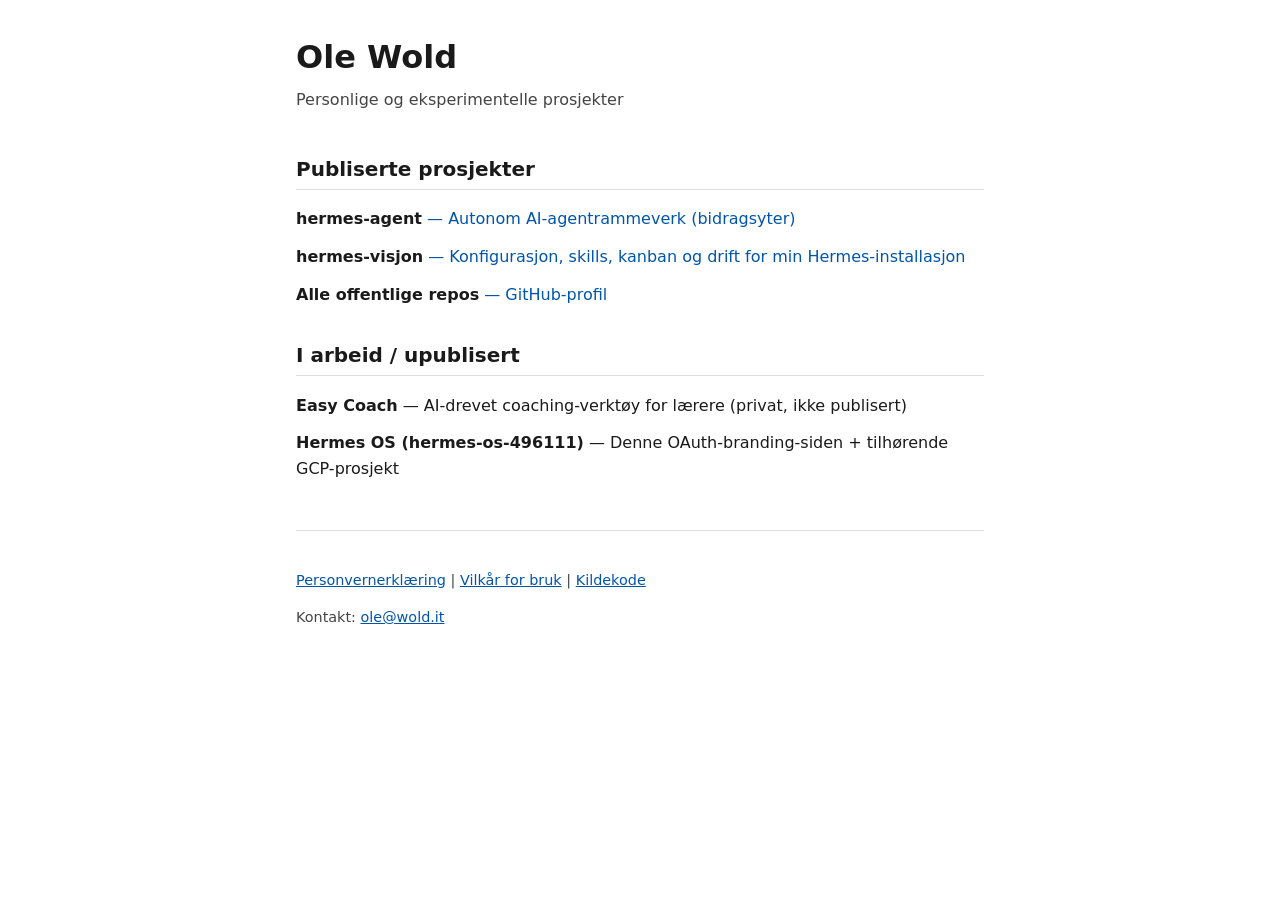
<file: index.html>
<!DOCTYPE html>
<html lang="nb">
<head>
  <meta charset="UTF-8">
  <meta name="viewport" content="width=device-width, initial-scale=1.0">
  <title>Ole Wold — Prosjekter</title>
  <link rel="stylesheet" href="style.css">
  <meta name="robots" content="noindex, nofollow">
</head>
<body>
  <main class="container">
    <header>
      <h1>Ole Wold</h1>
      <p class="subtitle">Personlige og eksperimentelle prosjekter</p>
    </header>

    <section>
      <h2>Publiserte prosjekter</h2>
      <ul class="projects">
        <li>
          <a href="https://github.com/Olewol/hermes-agent" target="_blank" rel="noopener">
            <strong>hermes-agent</strong> — Autonom AI-agentrammeverk (bidragsyter)
          </a>
        </li>
        <li>
          <a href="https://github.com/Olewol/hermes-visjon" target="_blank" rel="noopener">
            <strong>hermes-visjon</strong> — Konfigurasjon, skills, kanban og drift for min Hermes-installasjon
          </a>
        </li>
        <li>
          <a href="https://github.com/Olewol" target="_blank" rel="noopener">
            <strong>Alle offentlige repos</strong> — GitHub-profil
          </a>
        </li>
      </ul>
    </section>

    <section>
      <h2>I arbeid / upublisert</h2>
      <ul class="projects">
        <li>
          <strong>Easy Coach</strong> — AI-drevet coaching-verktøy for lærere (privat, ikke publisert)
        </li>
        <li>
          <strong>Hermes OS (hermes-os-496111)</strong> — Denne OAuth-branding-siden + tilhørende GCP-prosjekt
        </li>
      </ul>
    </section>

    <footer>
      <p><a href="privacy.html">Personvernerklæring</a> | <a href="terms.html">Vilkår for bruk</a> | <a href="https://github.com/Olewol/hermes-os-496111" target="_blank" rel="noopener">Kildekode</a></p>
      <p>Kontakt: <a href="mailto:ole@wold.it">ole@wold.it</a></p>
    </footer>
  </main>
</body>
</html>
</file>
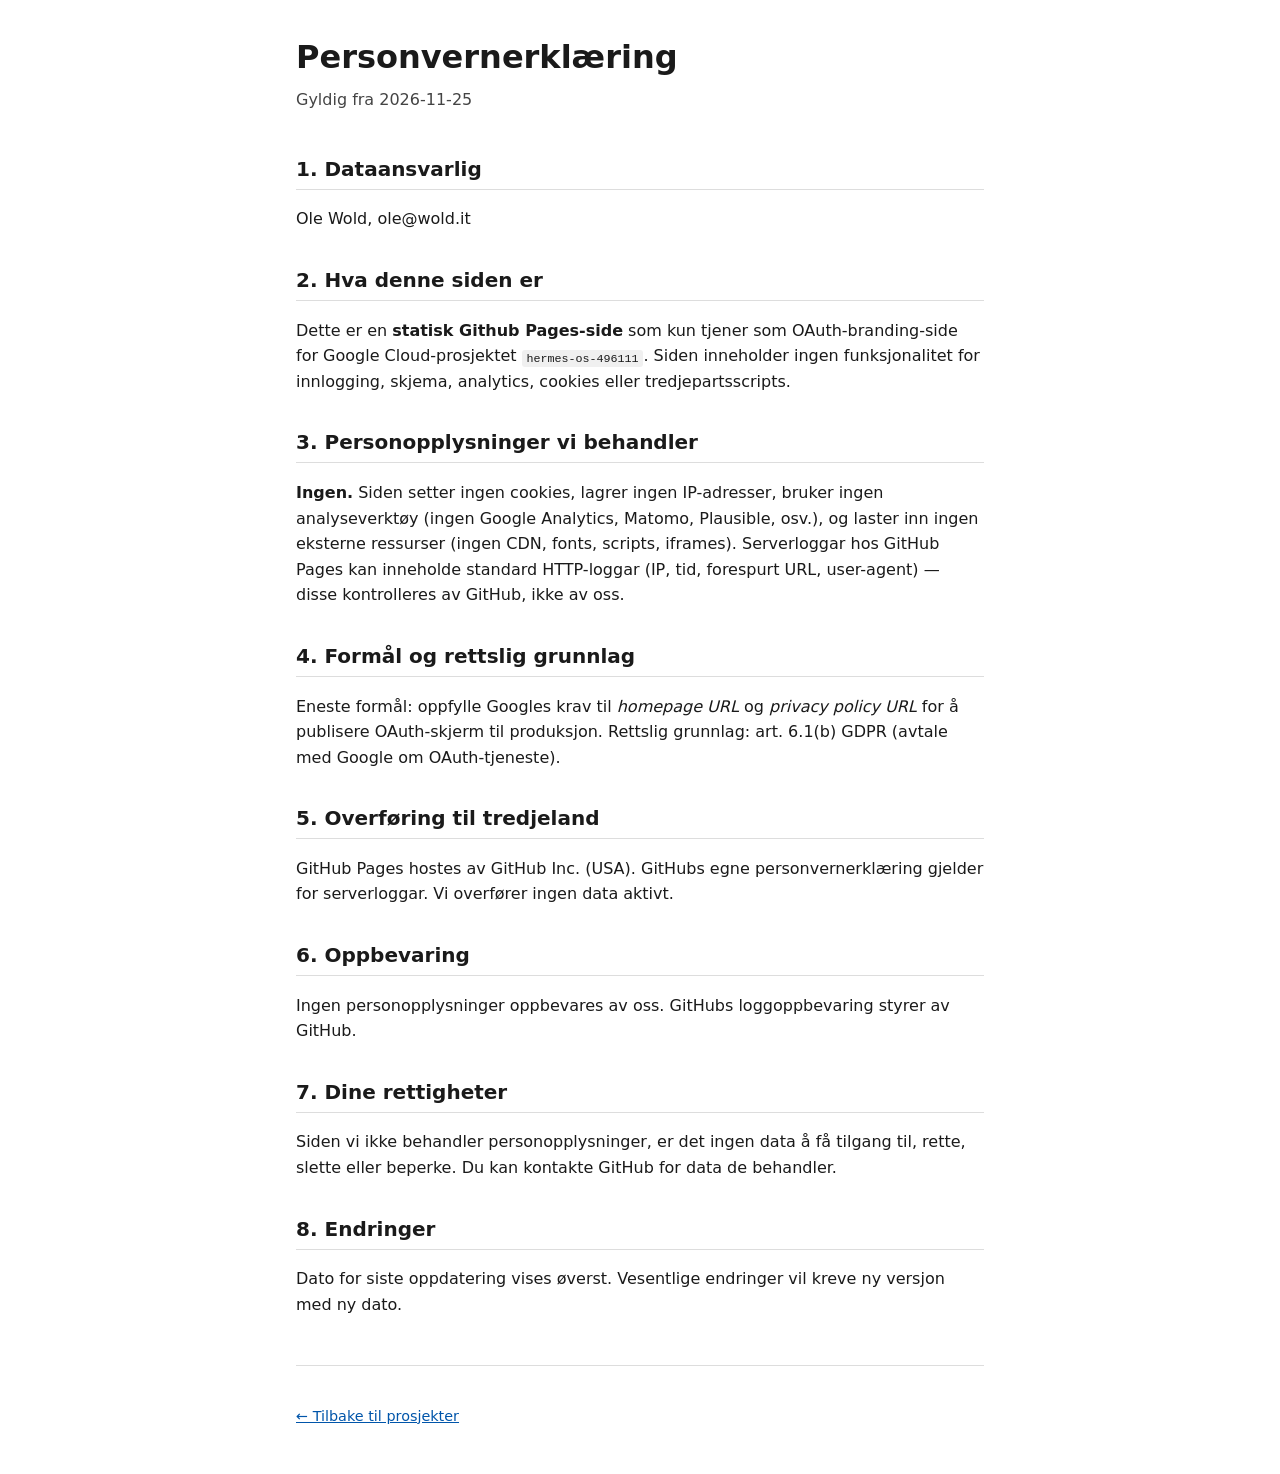
<file: privacy.html>
<!DOCTYPE html>
<html lang="nb">
<head>
  <meta charset="UTF-8">
  <meta name="viewport" content="width=device-width, initial-scale=1.0">
  <title>Personvernerklæring — Hermes OS</title>
  <link rel="stylesheet" href="style.css">
  <meta name="robots" content="noindex, nofollow">
</head>
<body>
  <main class="container">
    <header>
      <h1>Personvernerklæring</h1>
      <p class="subtitle">Gyldig fra 2026-11-25</p>
    </header>

    <section>
      <h2>1. Dataansvarlig</h2>
      <p>Ole Wold, ole@wold.it</p>
    </section>

    <section>
      <h2>2. Hva denne siden er</h2>
      <p>Dette er en <strong>statisk Github Pages-side</strong> som kun tjener som OAuth-branding-side for Google Cloud-prosjektet <code>hermes-os-496111</code>. Siden inneholder ingen funksjonalitet for innlogging, skjema, analytics, cookies eller tredjepartsscripts.</p>
    </section>

    <section>
      <h2>3. Personopplysninger vi behandler</h2>
      <p><strong>Ingen.</strong> Siden setter ingen cookies, lagrer ingen IP-adresser, bruker ingen analyseverktøy (ingen Google Analytics, Matomo, Plausible, osv.), og laster inn ingen eksterne ressurser (ingen CDN, fonts, scripts, iframes). Serverloggar hos GitHub Pages kan inneholde standard HTTP-loggar (IP, tid, forespurt URL, user-agent) — disse kontrolleres av GitHub, ikke av oss.</p>
    </section>

    <section>
      <h2>4. Formål og rettslig grunnlag</h2>
      <p>Eneste formål: oppfylle Googles krav til <em>homepage URL</em> og <em>privacy policy URL</em> for å publisere OAuth-skjerm til produksjon. Rettslig grunnlag: art. 6.1(b) GDPR (avtale med Google om OAuth-tjeneste).</p>
    </section>

    <section>
      <h2>5. Overføring til tredjeland</h2>
      <p>GitHub Pages hostes av GitHub Inc. (USA). GitHubs egne personvernerklæring gjelder for serverloggar. Vi overfører ingen data aktivt.</p>
    </section>

    <section>
      <h2>6. Oppbevaring</h2>
      <p>Ingen personopplysninger oppbevares av oss. GitHubs loggoppbevaring styrer av GitHub.</p>
    </section>

    <section>
      <h2>7. Dine rettigheter</h2>
      <p>Siden vi ikke behandler personopplysninger, er det ingen data å få tilgang til, rette, slette eller beperke. Du kan kontakte GitHub for data de behandler.</p>
    </section>

    <section>
      <h2>8. Endringer</h2>
      <p>Dato for siste oppdatering vises øverst. Vesentlige endringer vil kreve ny versjon med ny dato.</p>
    </section>

    <footer>
      <p><a href="index.html">← Tilbake til prosjekter</a></p>
    </footer>
  </main>
</body>
</html>
</file>
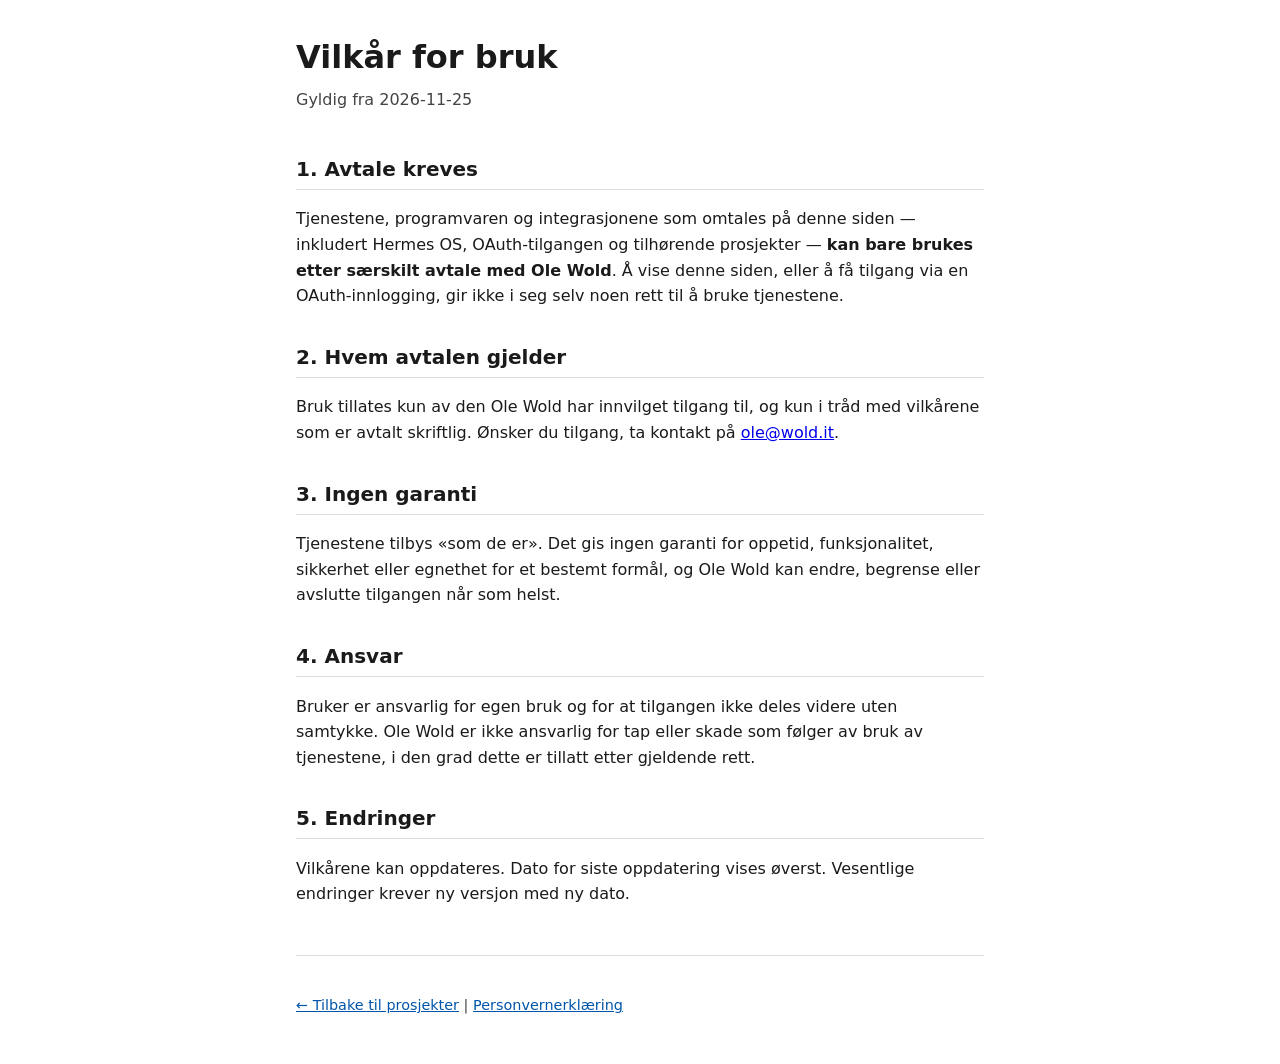
<file: terms.html>
<!DOCTYPE html>
<html lang="nb">
<head>
  <meta charset="UTF-8">
  <meta name="viewport" content="width=device-width, initial-scale=1.0">
  <title>Vilkår for bruk — Hermes OS</title>
  <link rel="stylesheet" href="style.css">
  <meta name="robots" content="noindex, nofollow">
</head>
<body>
  <main class="container">
    <header>
      <h1>Vilkår for bruk</h1>
      <p class="subtitle">Gyldig fra 2026-11-25</p>
    </header>

    <section>
      <h2>1. Avtale kreves</h2>
      <p>Tjenestene, programvaren og integrasjonene som omtales på denne siden — inkludert Hermes OS, OAuth-tilgangen og tilhørende prosjekter — <strong>kan bare brukes etter særskilt avtale med Ole Wold</strong>. Å vise denne siden, eller å få tilgang via en OAuth-innlogging, gir ikke i seg selv noen rett til å bruke tjenestene.</p>
    </section>

    <section>
      <h2>2. Hvem avtalen gjelder</h2>
      <p>Bruk tillates kun av den Ole Wold har innvilget tilgang til, og kun i tråd med vilkårene som er avtalt skriftlig. Ønsker du tilgang, ta kontakt på <a href="mailto:ole@wold.it">ole@wold.it</a>.</p>
    </section>

    <section>
      <h2>3. Ingen garanti</h2>
      <p>Tjenestene tilbys «som de er». Det gis ingen garanti for oppetid, funksjonalitet, sikkerhet eller egnethet for et bestemt formål, og Ole Wold kan endre, begrense eller avslutte tilgangen når som helst.</p>
    </section>

    <section>
      <h2>4. Ansvar</h2>
      <p>Bruker er ansvarlig for egen bruk og for at tilgangen ikke deles videre uten samtykke. Ole Wold er ikke ansvarlig for tap eller skade som følger av bruk av tjenestene, i den grad dette er tillatt etter gjeldende rett.</p>
    </section>

    <section>
      <h2>5. Endringer</h2>
      <p>Vilkårene kan oppdateres. Dato for siste oppdatering vises øverst. Vesentlige endringer krever ny versjon med ny dato.</p>
    </section>

    <footer>
      <p><a href="index.html">← Tilbake til prosjekter</a> | <a href="privacy.html">Personvernerklæring</a></p>
    </footer>
  </main>
</body>
</html>
</file>
<file: style.css>
/* Minimal CSS for project.wold.it */
* { box-sizing: border-box; }
body {
  font-family: system-ui, -apple-system, BlinkMacSystemFont, "Segoe UI", Roboto, sans-serif;
  line-height: 1.6;
  max-width: 720px;
  margin: 0 auto;
  padding: 2rem 1rem;
  color: #1a1a1a;
  background: #fff;
}
header { margin-bottom: 2.5rem; }
h1 { font-size: 2rem; margin: 0 0 0.25rem; }
.subtitle { color: #444; margin: 0; }
h2 { font-size: 1.25rem; margin-top: 2rem; padding-bottom: 0.25rem; border-bottom: 1px solid #ddd; }
.projects { list-style: none; padding: 0; margin: 1rem 0 0; }
.projects li { margin: 0.75rem 0; }
.projects a { color: #0055aa; text-decoration: none; }
.projects a:hover { text-decoration: underline; }
.projects strong { color: #1a1a1a; }
footer { margin-top: 3rem; padding-top: 1.5rem; border-top: 1px solid #ddd; color: #444; font-size: 0.9rem; }
footer a { color: #0055aa; }
code { background: #f0f0f0; padding: 0.1rem 0.3rem; border-radius: 3px; font-size: 0.9em; }
@media (prefers-color-scheme: dark) {
  body { color: #e0e0e0; background: #121212; }
  h2 { border-color: #444; }
  .projects strong { color: #e0e0e0; }
  .subtitle { color: #bbb; }
  .projects a { color: #88ccff; }
  footer { border-color: #444; color: #ccc; }
  footer a { color: #88ccff; }
  code { background: #2a2a2a; }
}
</file>
